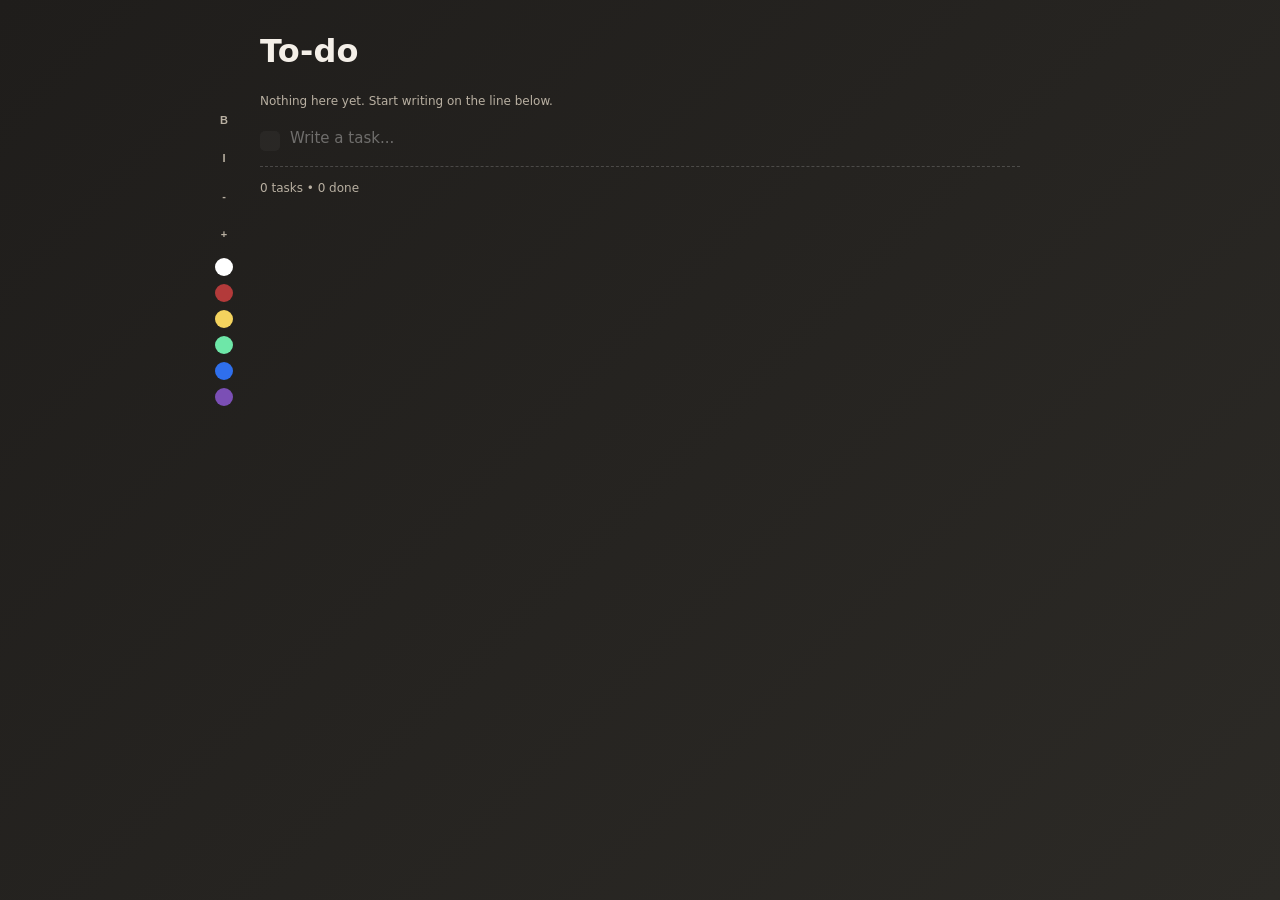
<file: todo.html>
<!DOCTYPE html>
<html lang="en">
<head>
  <meta charset="UTF-8">
  <meta name="viewport" content="width=device-width, initial-scale=1.0">
  <title>Simple To-Do</title>
  <style>
    :root {
      --ink: #f4efe8;
      --muted: #b9b0a2;
      --line: #4d4a43;
      --paper: #2e2b26;
      --paper-2: #3a362f;
      --accent: #d4b98a;
    }

    * { box-sizing: border-box; }
    body {
      margin: 0;
      font-family: "Inter", "Segoe UI", system-ui, -apple-system, sans-serif;
      background: linear-gradient(135deg, #1f1d1b 0%, #2c2a26 100%);
      color: var(--ink);
      min-height: 100vh;
      padding: 24px;
    }

    .page {
      max-width: 760px;
      margin: 0 auto;
      padding: 8px 0 24px;
    }

    .header {
      margin-bottom: 18px;
    }

    h1 {
      margin: 0 0 4px;
      font-size: clamp(24px, 4vw, 32px);
      letter-spacing: .2px;
    }

    .subtle {
      color: var(--muted);
      font-size: 14px;
      line-height: 1.45;
    }

    .task-list {
      display: grid;
      gap: 8px;
    }

    .task-row {
      display: grid;
      grid-template-columns: 1fr auto;
      grid-template-rows: auto auto;
      gap: 6px;
      padding: 8px 0;
      border-bottom: 1px solid rgba(255,255,255,.08);
    }

    .task-main {
      display: flex;
      align-items: flex-start;
      gap: 10px;
    }

    .task-title-stack {
      display: flex;
      flex: 1;
      min-width: 0;
      flex-direction: column;
      align-items: flex-start;
      gap: 2px;
    }

    .task-check {
      width: 20px;
      height: 20px;
      border-radius: 5px;
      border: none;
      background: rgba(255,255,255,.04);
      cursor: pointer;
      margin-top: 3px;
      flex-shrink: 0;
      position: relative;
    }

    .task-check.done {
      background: var(--ink);
    }

    .task-check.done::after {
      content: "✓";
      position: absolute;
      inset: 0;
      display: grid;
      place-items: center;
      color: white;
      font-size: 12px;
    }

    .task-input,
    .notes-input {
      border: none;
      outline: none;
      background: transparent;
      color: var(--ink);
      font: inherit;
      width: 100%;
      padding: 0;
      resize: none;
      min-height: 24px;
      line-height: 1.45;
    }

    .toolbar {
      display: flex;
      align-items: center;
      gap: 8px;
      flex-wrap: wrap;
      margin-bottom: 14px;
    }

    .toolbar button,
    .toolbar input {
      border: 1px solid rgba(255,255,255,.18);
      background: rgba(255,255,255,.08);
      color: var(--ink);
      border-radius: 999px;
      padding: 6px 10px;
      font-size: 12px;
      cursor: pointer;
    }

    .content-grid {
      display: grid;
      grid-template-columns: minmax(120px, 180px) minmax(0, 1fr);
      gap: 18px;
      align-items: start;
    }

    .app-shell {
      position: relative;
    }

    .page {
      max-width: 760px;
      width: 100%;
    }

    .toolbar {
      position: fixed;
      top: 100px;
      left: max(20px, calc(50% - 430px));
      display: flex;
      flex-direction: column;
      align-items: center;
      gap: 10px;
      padding: 6px 0;
      background: transparent;
      border: none;
      border-radius: 0;
      min-width: auto;
      z-index: 20;
    }

    .toolbar button,
    .toolbar input {
      border: none;
      background: transparent;
      color: var(--ink);
      border-radius: 50%;
      width: 28px;
      height: 28px;
      padding: 0;
      font-size: 12px;
      cursor: pointer;
      display: inline-flex;
      align-items: center;
      justify-content: center;
    }

    .toolbar .toolbar-btn {
      width: 28px;
      height: 28px;
      min-width: 28px;
      font-weight: 700;
    }

    .toolbar .color-row {
      display: flex;
      flex-direction: column;
      gap: 8px;
      width: auto;
    }

    .toolbar .color-chip {
      width: 18px;
      height: 18px;
      padding: 0;
      border-radius: 50%;
      min-width: auto;
      border: none;
    }

    .toolbar button.active {
      background: rgba(255,255,255,.18);
    }

    @media (max-width: 640px) {
      .toolbar {
        position: static;
        flex-direction: row;
        flex-wrap: wrap;
        justify-content: flex-start;
        width: 100%;
        padding: 8px 0;
      }

      .toolbar .toolbar-btn {
        width: 32px;
      }

      .toolbar .color-row {
        flex-direction: row;
        width: auto;
      }
    }

    .task-controls {
      display: flex;
      flex-direction: column;
      align-items: flex-end;
      gap: 4px;
      grid-column: 2;
      grid-row: 1 / span 2;
      justify-self: end;
      text-align: right;
      margin-left: 0;
    }

    .task-due {
      margin: 0;
      border: none;
      background: transparent;
      color: var(--muted);
      padding: 0;
      font-size: 11px;
      min-width: 56px;
      text-align: right;
    }

    .task-due:focus {
      outline: none;
      border: none;
      color: var(--ink);
    }

    .delete-btn {
      margin-top: 2px;
      padding: 0 6px;
      font-size: 12px;
      color: #d9a38f;
    }

    .color-chip,
    .hide-btn,
    .task-controls button,
    .toolbar button,
    .toolbar input {
      border: none;
      background: transparent;
      color: var(--muted);
      border-radius: 999px;
      padding: 2px 6px;
      font-size: 11px;
      cursor: pointer;
    }

    .hide-btn:hover,
    .delete-btn:hover {
      color: var(--accent);
    }

    .delete-btn {
      color: #d9a38f;
    }

    .color-chip.active {
      background: rgba(255,255,255,.08);
      color: var(--ink);
    }

    .toolbar .color-chip.white { background: #ffffff; color: var(--muted); }
    .toolbar .color-chip.red { background: #b33a3a; color: white; }
    .toolbar .color-chip.yellow { background: #f4d35e; color: white; }
    .toolbar .color-chip.green { background: #6ee7a8; color: white; }
    .toolbar .color-chip.blue { background: #2f6fec; color: white; }
    .toolbar .color-chip.purple { background: #7b4fb5; color: white; }

    .task-row.hidden .notes-input {
      display: none;
    }

    .task-row.hidden .task-main {
      align-items: center;
    }

    .task-hidden-label {
      font-size: 13px;
      color: var(--muted);
      padding-left: 30px;
      font-style: italic;
    }

    .task-input {
      font-size: 15px;
      white-space: pre-wrap;
    }

    .task-input[contenteditable="true"]:empty:before {
      content: attr(data-placeholder);
      color: rgba(255,255,255,.35);
      pointer-events: none;
    }

    .task-row.done .task-input,
    .task-row.done .notes-input {
      text-decoration: line-through;
      opacity: .85;
    }

    .notes-input {
      font-size: 13px;
      color: var(--muted);
      min-height: 0;
      padding-left: 30px;
    }

    .notes-input[contenteditable="true"]:empty:before {
      content: attr(data-placeholder);
      color: rgba(255,255,255,.28);
      pointer-events: none;
    }

    .task-row.new-row {
      border-bottom-style: dashed;
      border-color: rgba(255,255,255,.18);
      padding-top: 12px;
    }

    .task-row.new-row .task-input {
      font-size: 15px;
      color: var(--ink);
    }

    .meta {
      font-size: 12px;
      color: var(--muted);
      margin-top: 6px;
    }

    @media (max-width: 640px) {
      body { padding: 14px; }
    }
  </style>
</head>
<body>
  <div class="app-shell">
    <aside class="toolbar" id="globalToolbar" aria-label="Text controls">
      <button type="button" class="toolbar-btn" data-command="bold" aria-label="Bold">B</button>
      <button type="button" class="toolbar-btn" data-command="italic" aria-label="Italic">I</button>
      <button type="button" class="toolbar-btn" data-size="-2" aria-label="Make text smaller">-</button>
      <button type="button" class="toolbar-btn" data-size="2" aria-label="Make text larger">+</button>
      <div class="color-row" aria-label="Text color">
        <button class="color-chip white" type="button" data-color="#ffffff" aria-label="White text"></button>
        <button class="color-chip red" type="button" data-color="#b33a3a" aria-label="Red text"></button>
        <button class="color-chip yellow" type="button" data-color="#f4d35e" aria-label="Yellow text"></button>
        <button class="color-chip green" type="button" data-color="#6ee7a8" aria-label="Green text"></button>
        <button class="color-chip blue" type="button" data-color="#2f6fec" aria-label="Blue text"></button>
        <button class="color-chip purple" type="button" data-color="#7b4fb5" aria-label="Purple text"></button>
      </div>
    </aside>
    <main class="page">
      <header class="header">
        <h1>To-do</h1>
      </header>

      <section id="taskList" class="task-list" aria-label="Task list"></section>
    </main>
  </div>

  <script>
    const STORAGE_KEY = 'lifeline-simple-todos-v1';
    const DEFAULT_TEXT_COLOR = '#ffffff';
    const REMOVED_TEXT_COLORS = ['#2e7d5b', 'rgb(46, 125, 91)'];
    const taskList = document.getElementById('taskList');

    const loadedTasks = loadTasks();
    let tasks = cleanTasks(loadedTasks);
    if (JSON.stringify(tasks) !== JSON.stringify(loadedTasks)) {
      saveTasks();
    }

    function loadTasks() {
      try {
        const raw = localStorage.getItem(STORAGE_KEY);
        return raw ? JSON.parse(raw) : [];
      } catch (error) {
        console.warn('Could not load tasks', error);
        return [];
      }
    }

    function saveTasks() {
      localStorage.setItem(STORAGE_KEY, JSON.stringify(tasks));
    }

    function createTask(text = '') {
      return {
        id: crypto.randomUUID ? crypto.randomUUID() : `task-${Date.now()}-${Math.random().toString(16).slice(2)}`,
        text,
        notes: '',
        done: false,
        color: DEFAULT_TEXT_COLOR,
        hidden: false,
        due: ''
      };
    }

    function normalizeTextColor(color) {
      return REMOVED_TEXT_COLORS.includes(String(color).toLowerCase()) ? DEFAULT_TEXT_COLOR : color;
    }

    function normalizeFontSize(fontSize) {
      const size = parseFloat(fontSize);
      return Number.isFinite(size) ? `${clampTextSize(size)}px` : '';
    }

    function cleanTextHtml(value = '') {
      const template = document.createElement('template');
      template.innerHTML = value;
      template.content.querySelectorAll('[style]').forEach(el => {
        const color = normalizeTextColor(el.style.color);
        const fontSize = normalizeFontSize(el.style.fontSize);
        const fontWeight = el.style.fontWeight;
        const fontStyle = el.style.fontStyle;
        const textDecoration = el.style.textDecoration;
        el.removeAttribute('style');
        if (color) el.style.color = color;
        if (fontSize) el.style.fontSize = fontSize;
        if (fontWeight) el.style.fontWeight = fontWeight;
        if (fontStyle) el.style.fontStyle = fontStyle;
        if (textDecoration) el.style.textDecoration = textDecoration;
      });
      return template.innerHTML;
    }

    function cleanTasks(items) {
      return items.map(task => ({
        ...task,
        text: cleanTextHtml(task.text || ''),
        notes: cleanTextHtml(task.notes || ''),
        color: normalizeTextColor(task.color || DEFAULT_TEXT_COLOR)
      }));
    }

    function normalizeText(value) {
      return value.replace(/<br\s*\/?>/gi, '\n').replace(/<div>/gi, '\n').replace(/<\/div>/gi, '').replace(/<p>/gi, '').replace(/<\/p>/gi, '').replace(/&nbsp;/gi, ' ').trim();
    }

    let activeEditable = null;
    const toolbar = document.getElementById('globalToolbar');

    document.addEventListener('focusin', event => {
      if (event.target && event.target.isContentEditable) {
        activeEditable = event.target;
      }
    });

    toolbar.addEventListener('mousedown', event => {
      if (event.target.closest('button')) {
        event.preventDefault();
      }
    });

    toolbar.addEventListener('click', event => {
      const button = event.target.closest('button[data-command], button[data-color], button[data-size]');
      if (!button) return;
      event.preventDefault();
      const size = button.dataset.size;
      if (size) {
        applyTextSize(Number(size));
        return;
      }
      const color = button.dataset.color;
      if (color) {
        applyTextColor(color);
        return;
      }
      const command = button.dataset.command;
      if (command) {
        applyTextCommand(command);
      }
    });

    function placeCaretAtEnd(el) {
      const range = document.createRange();
      range.selectNodeContents(el);
      range.collapse(false);
      const sel = window.getSelection();
      sel.removeAllRanges();
      sel.addRange(range);
    }

    function saveEditableValue(el, options = {}) {
      if (!el || !el.dataset) return;
      const row = el.closest('.task-row');
      if (!row) return;
      const task = tasks.find(item => item.id === row.dataset.taskId);
      if (!task) return;
      const cleanedHtml = cleanTextHtml(el.innerHTML);
      if (options.updateDom && el.innerHTML !== cleanedHtml) {
        el.innerHTML = cleanedHtml;
        placeCaretAtEnd(el);
      }
      if (el.dataset.role === 'task') {
        task.text = cleanedHtml;
      } else if (el.dataset.role === 'notes') {
        task.notes = cleanedHtml;
      }
    }

    function getEditableTask(el) {
      if (!el || !el.dataset) return null;
      const row = el.closest('.task-row');
      if (!row) return null;
      return tasks.find(item => item.id === row.dataset.taskId) || null;
    }

    function applyTextCommand(command) {
      if (!activeEditable) return;
      try {
        document.execCommand('styleWithCSS', false, true);
      } catch (error) {
        // ignore
      }
      document.execCommand(command, false, null);
      saveEditableValue(activeEditable);
      saveTasks();
    }

    function applyTextColor(color) {
      const active = activeEditable;
      if (!active) return;
      color = normalizeTextColor(color);
      const selection = window.getSelection();
      if (selection && selection.rangeCount > 0 && !selection.isCollapsed) {
        try {
          document.execCommand('styleWithCSS', false, true);
          document.execCommand('foreColor', false, color);
        } catch (error) {
          const range = selection.getRangeAt(0);
          const span = document.createElement('span');
          span.style.color = color;
          const fragment = range.extractContents();
          span.appendChild(fragment);
          range.insertNode(span);
        }
      } else {
        active.style.color = color;
      }
      if (active.dataset.role === 'task') {
        const task = getEditableTask(active);
        if (task) {
          task.color = color;
          const dueInput = active.closest('.task-row')?.querySelector('.task-due');
          if (dueInput) dueInput.style.color = color;
        }
      }
      saveEditableValue(active);
      saveTasks();
    }

    function clampTextSize(size) {
      return Math.min(32, Math.max(10, size));
    }

    function selectionIsInside(selection, el) {
      return selection && selection.anchorNode && selection.focusNode && el.contains(selection.anchorNode) && el.contains(selection.focusNode);
    }

    function getBlockSizeTarget(el) {
      const nodes = Array.from(el.childNodes);
      return nodes.length === 1 && nodes[0].nodeType === Node.ELEMENT_NODE ? nodes[0] : el;
    }

    function clearNestedFontSizes(root) {
      root.querySelectorAll('[style]').forEach(el => {
        el.style.fontSize = '';
        if (!el.getAttribute('style')) {
          el.removeAttribute('style');
        }
      });
    }

    function applyBlockTextSize(el, size) {
      const target = getBlockSizeTarget(el);
      if (target !== el && target.tagName === 'SPAN') {
        clearNestedFontSizes(target);
        target.style.fontSize = `${size}px`;
        return;
      }
      const span = document.createElement('span');
      span.style.fontSize = `${size}px`;
      while (el.firstChild) {
        span.appendChild(el.firstChild);
      }
      clearNestedFontSizes(span);
      span.style.fontSize = `${size}px`;
      el.appendChild(span);
      placeCaretAtEnd(el);
    }

    function applyTextSize(delta) {
      const active = activeEditable;
      if (!active) return;
      const selection = window.getSelection();
      if (selection && selection.rangeCount > 0 && !selection.isCollapsed && selectionIsInside(selection, active)) {
        const range = selection.getRangeAt(0);
        const ancestor = range.commonAncestorContainer.nodeType === Node.ELEMENT_NODE
          ? range.commonAncestorContainer
          : range.commonAncestorContainer.parentElement;
        const currentSize = parseFloat(window.getComputedStyle(ancestor || active).fontSize);
        const span = document.createElement('span');
        span.style.fontSize = `${clampTextSize(currentSize + delta)}px`;
        span.appendChild(range.extractContents());
        clearNestedFontSizes(span);
        span.style.fontSize = `${clampTextSize(currentSize + delta)}px`;
        range.insertNode(span);
        selection.removeAllRanges();
        const updatedRange = document.createRange();
        updatedRange.selectNodeContents(span);
        selection.addRange(updatedRange);
      } else {
        const target = getBlockSizeTarget(active);
        const currentSize = parseFloat(window.getComputedStyle(target).fontSize);
        applyBlockTextSize(active, clampTextSize(currentSize + delta));
      }
      saveEditableValue(active);
      saveTasks();
    }

    function insertPlainText(text) {
      const selection = window.getSelection();
      if (!selection || !selection.rangeCount) return false;
      const range = selection.getRangeAt(0);
      range.deleteContents();
      const textNode = document.createTextNode(text);
      range.insertNode(textNode);
      range.setStartAfter(textNode);
      range.collapse(true);
      selection.removeAllRanges();
      selection.addRange(range);
      return true;
    }

    function handleEditablePaste(event) {
      event.preventDefault();
      if (insertPlainText(event.clipboardData?.getData('text/plain') || '')) {
        event.currentTarget.dispatchEvent(new Event('input', { bubbles: true }));
      }
    }

    function renderTasks() {
      const completed = tasks.filter(task => task.done).length;
      taskList.innerHTML = '';

      if (!tasks.length) {
        taskList.innerHTML = '<div class="meta">Nothing here yet. Start writing on the line below.</div>';
      }

      const list = document.createElement('div');
      list.className = 'task-list';
      taskList.appendChild(list);

      tasks.forEach(task => {
        const row = document.createElement('div');
        row.className = `task-row${task.done ? ' done' : ''}${task.hidden ? ' hidden' : ''}`;
        row.dataset.taskId = task.id;
        row.draggable = true;
        row.addEventListener('dragstart', (event) => {
          event.dataTransfer.setData('text/plain', task.id);
          event.dataTransfer.effectAllowed = 'move';
        });
        row.addEventListener('dragover', (event) => {
          event.preventDefault();
          event.dataTransfer.dropEffect = 'move';
        });
        row.addEventListener('drop', (event) => {
          event.preventDefault();
          const draggedId = event.dataTransfer.getData('text/plain');
          const targetId = row.dataset.taskId;
          if (!draggedId || draggedId === targetId) return;

          const draggedIndex = tasks.findIndex(item => item.id === draggedId);
          const targetIndex = tasks.findIndex(item => item.id === targetId);
          if (draggedIndex === -1 || targetIndex === -1) return;

          const [draggedTask] = tasks.splice(draggedIndex, 1);
          tasks.splice(targetIndex, 0, draggedTask);
          saveTasks();
          renderTasks();
        });
        const main = document.createElement('div');
        main.className = 'task-main';

        const check = document.createElement('button');
        check.type = 'button';
        check.className = `task-check${task.done ? ' done' : ''}`;
        check.setAttribute('aria-label', task.done ? 'Mark as not done' : 'Mark as done');
        check.addEventListener('click', () => {
          task.done = !task.done;
          saveTasks();
          renderTasks();
        });

        const input = document.createElement('div');
        input.className = 'task-input';
        input.setAttribute('contenteditable', 'true');
        input.dataset.placeholder = 'Write a task...';
        input.dataset.role = 'task';
        input.innerHTML = cleanTextHtml(task.text || '');
        task.color = normalizeTextColor(task.color || DEFAULT_TEXT_COLOR);
        input.style.color = task.color;
        input.addEventListener('input', () => {
          saveEditableValue(input);
          saveTasks();
        });
        input.addEventListener('paste', handleEditablePaste);
        input.addEventListener('keydown', (event) => {
          if (event.key === 'Enter' && !event.shiftKey) {
            event.preventDefault();
            notesInput.focus();
          }
        });

        const notesInput = document.createElement('div');
        notesInput.className = 'notes-input';
        notesInput.setAttribute('contenteditable', 'true');
        notesInput.dataset.placeholder = 'Notes';
        notesInput.dataset.role = 'notes';
        notesInput.innerHTML = cleanTextHtml(task.notes || '');
        notesInput.style.color = task.color;
        notesInput.addEventListener('input', () => {
          saveEditableValue(notesInput);
          saveTasks();
        });
        notesInput.addEventListener('paste', handleEditablePaste);

        const titleStack = document.createElement('div');
        titleStack.className = 'task-title-stack';

        const titleControls = document.createElement('div');
        titleControls.className = 'task-title-controls';

        const hideBtn = document.createElement('button');
        hideBtn.type = 'button';
        hideBtn.className = 'hide-btn';
        hideBtn.textContent = task.hidden ? 'show' : 'hide';
        hideBtn.addEventListener('click', () => {
          task.hidden = !task.hidden;
          saveTasks();
          renderTasks();
        });
        titleControls.appendChild(hideBtn);

        const controls = document.createElement('div');
        controls.className = 'task-controls';

        const dueInput = document.createElement('input');
        dueInput.type = 'text';
        dueInput.className = 'task-due';
        dueInput.placeholder = 'due';
        dueInput.value = task.due || '';
        dueInput.style.color = task.color;
        dueInput.addEventListener('input', () => {
          task.due = dueInput.value;
          saveTasks();
        });

        const deleteBtn = document.createElement('button');
        deleteBtn.type = 'button';
        deleteBtn.className = 'hide-btn delete-btn';
        deleteBtn.textContent = 'x';
        deleteBtn.addEventListener('click', () => {
          if (!confirm('Delete this task?')) return;
          tasks = tasks.filter(item => item.id !== task.id);
          saveTasks();
          renderTasks();
        });

        controls.appendChild(dueInput);
        controls.appendChild(deleteBtn);

        titleStack.append(input, titleControls);
        main.append(check, titleStack);
        row.append(main, controls, notesInput);
        list.appendChild(row);
      });

      const newRow = document.createElement('div');
      newRow.className = 'task-row new-row';
      const newMain = document.createElement('div');
      newMain.className = 'task-main';
      const newCheck = document.createElement('div');
      newCheck.className = 'task-check';
      const newInput = document.createElement('div');
      newInput.className = 'task-input';
      newInput.setAttribute('contenteditable', 'true');
      newInput.dataset.placeholder = 'Write a task...';
      newInput.addEventListener('input', () => {
        const value = normalizeText(newInput.innerHTML);
        if (!value) return;
        tasks.unshift(createTask(value));
        saveTasks();
        renderTasks();
        requestAnimationFrame(() => {
          const firstTask = taskList.querySelector('.task-row:not(.new-row) .task-input');
          if (firstTask) {
            firstTask.focus();
            placeCaretAtEnd(firstTask);
          }
        });
      });
      newInput.addEventListener('paste', handleEditablePaste);
      newMain.append(newCheck, newInput);
      newRow.appendChild(newMain);
      list.appendChild(newRow);

      const meta = document.createElement('div');
      meta.className = 'meta';
      meta.textContent = `${tasks.length} task${tasks.length === 1 ? '' : 's'} • ${completed} done`;
      taskList.appendChild(meta);
    }

    renderTasks();
  </script>
</body>
</html>
</file>
